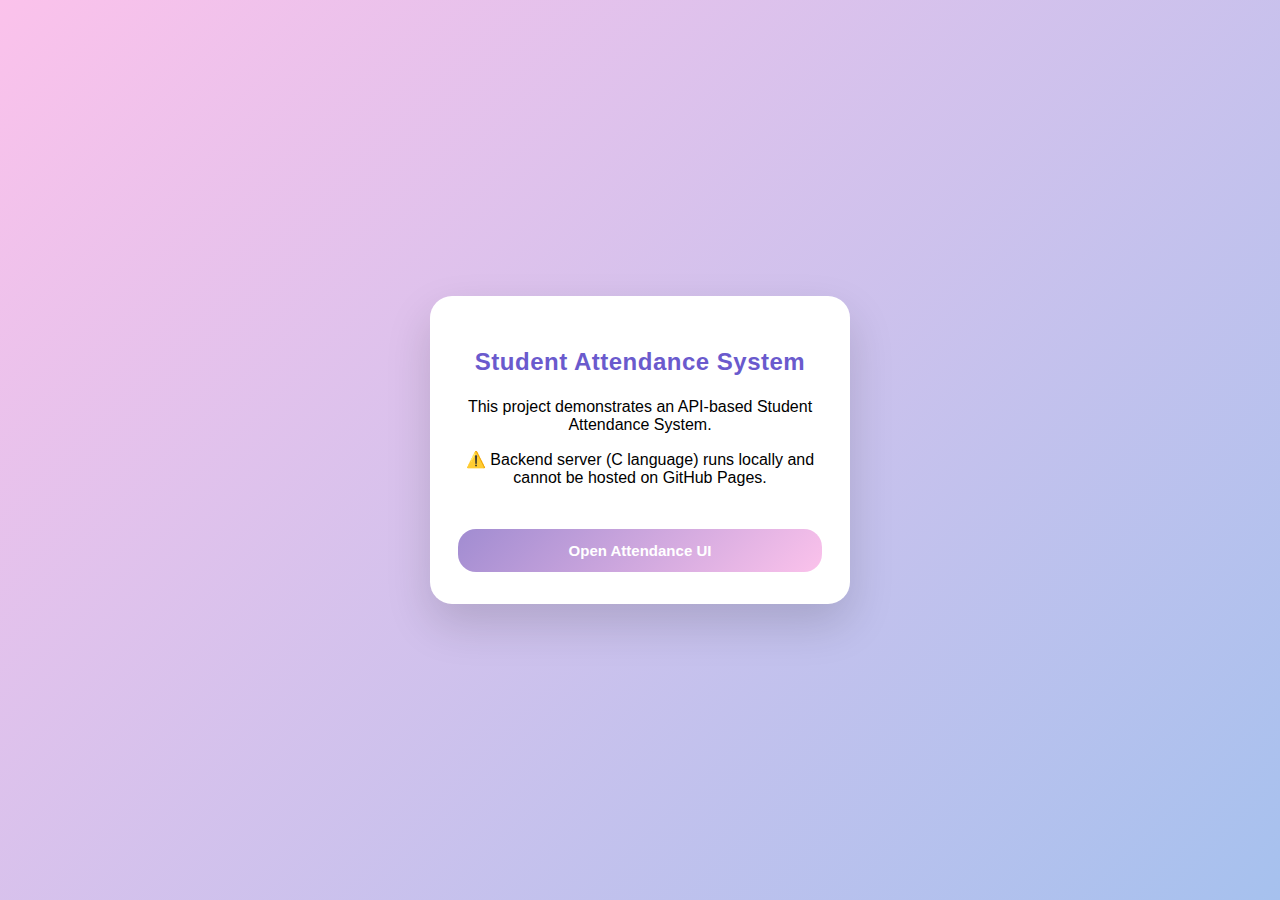
<file: index.html>
<!DOCTYPE html>
<html lang="en">
<head>
  <meta charset="UTF-8">
  <title>Student Attendance System</title>
  <link rel="stylesheet" href="frontend/style.css">
</head>
<body>

<div class="container">
  <h2>Student Attendance System</h2>

  <p style="text-align:center;">
    This project demonstrates an API-based Student Attendance System.
  </p>

  <p style="text-align:center;">
    ⚠️ Backend server (C language) runs locally and cannot be hosted on GitHub Pages.
  </p>

  <div style="text-align:center;">
    <a href="frontend/index.html">
      <button>Open Attendance UI</button>
    </a>
  </div>
</div>

</body>
</html>
</file>
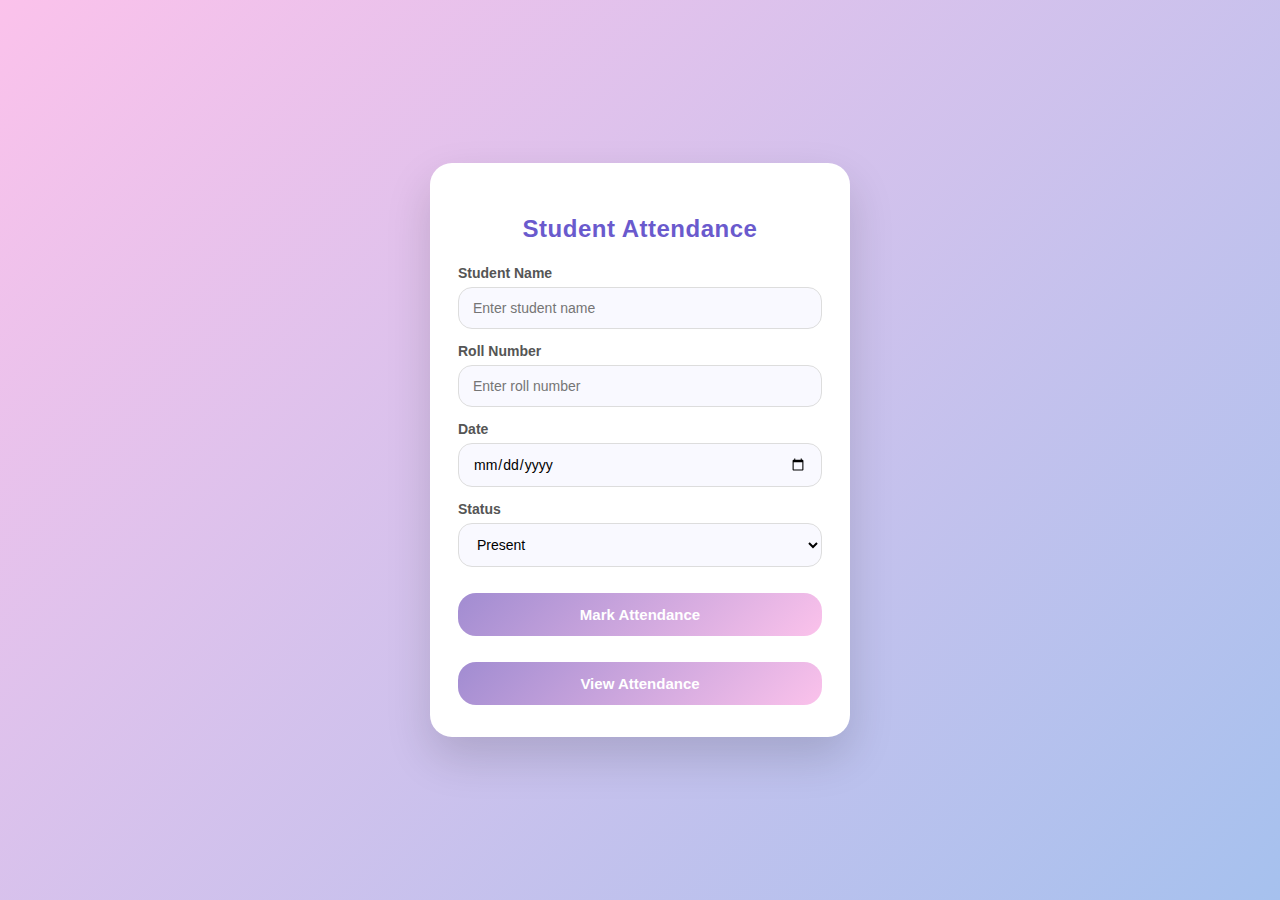
<file: frontend/index.html>
<!DOCTYPE html>
<html lang="en">
<head>
    <meta charset="UTF-8">
    <title>Student Attendance</title>
    <link rel="stylesheet" href="style.css">
</head>
<body>

<div class="container">
    <h2>Student Attendance</h2>

    <label>Student Name</label>
    <input type="text" id="name" placeholder="Enter student name">

    <label>Roll Number</label>
    <input type="text" id="roll" placeholder="Enter roll number">

    <label>Date</label>
    <input type="date" id="date">

    <label>Status</label>
    <select id="status">
        <option value="Present">Present</option>
        <option value="Absent">Absent</option>
    </select>

    <button onclick="markAttendance()">Mark Attendance</button>
    <button onclick="viewAttendance()">View Attendance</button>

</div>

<script src="script.js"></script>
</body>
</html>
</file>
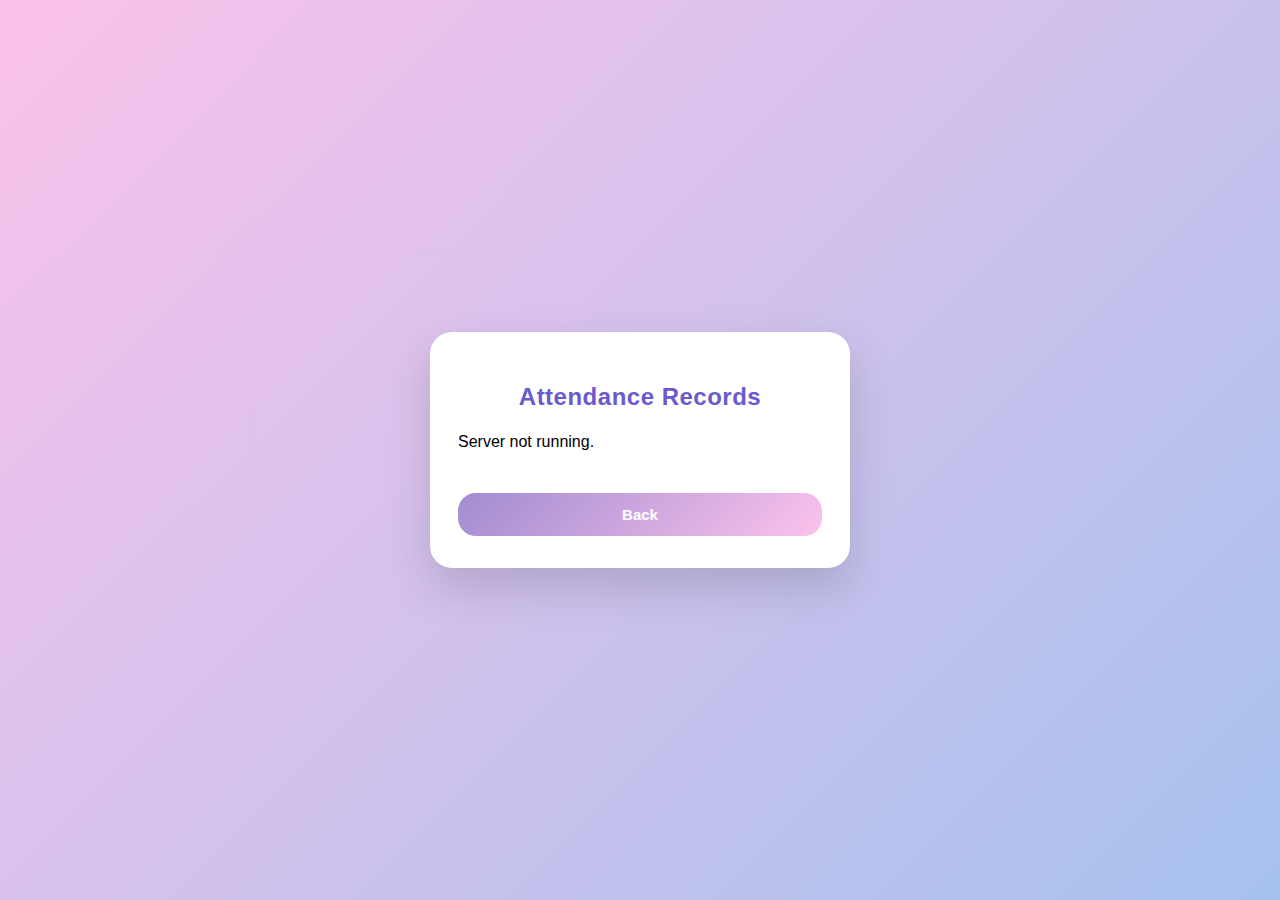
<file: frontend/view.html>
<!DOCTYPE html>
<html lang="en">
<head>
    <meta charset="UTF-8">
    <title>View Attendance</title>
    <link rel="stylesheet" href="style.css">
</head>

<body onload="loadAttendance()">

<div class="container">
    <h2>Attendance Records</h2>

    <pre id="records">Loading...</pre>

    <button onclick="goBack()">Back</button>
</div>

<script src="script.js"></script>
</body>
</html>
</file>
<file: frontend/style.css>
* {
    box-sizing: border-box;
    font-family: "Segoe UI", Tahoma, Geneva, Verdana, sans-serif;
}

body {
    margin: 0;
    height: 100vh;
    background: linear-gradient(135deg, #fbc2eb, #a6c1ee);
    display: flex;
    justify-content: center;
    align-items: center;
}

/* Main card */
.container {
    background: #ffffff;
    width: 420px;
    padding: 32px 28px;
    border-radius: 22px;
    box-shadow: 0 20px 45px rgba(0, 0, 0, 0.15);
}

/* Heading */
h2 {
    text-align: center;
    color: #6a5acd;
    margin-bottom: 22px;
    letter-spacing: 0.5px;
}

/* Labels */
label {
    display: block;
    margin-top: 14px;
    margin-bottom: 6px;
    font-size: 14px;
    font-weight: 600;
    color: #555;
}

/* Inputs & dropdown */
input,
select {
    width: 100%;
    padding: 12px 14px;
    border-radius: 14px;
    border: 1px solid #ddd;
    background: #f9f9ff;
    font-size: 14px;
    outline: none;
    transition: 0.3s;
}

input:focus,
select:focus {
    border-color: #a6c1ee;
    background: #ffffff;
}

/* Button */
button {
    width: 100%;
    margin-top: 26px;
    padding: 13px;
    border-radius: 18px;
    border: none;
    background: linear-gradient(135deg, #a18cd1, #fbc2eb);
    color: #ffffff;
    font-size: 15px;
    font-weight: bold;
    cursor: pointer;
    transition: transform 0.2s ease, box-shadow 0.2s ease;
}

button:hover {
    transform: translateY(-2px);
    box-shadow: 0 10px 25px rgba(161, 140, 209, 0.4);
}

/* Small screens */
@media (max-width: 480px) {
    .container {
        width: 90%;
    }
}
</file>
